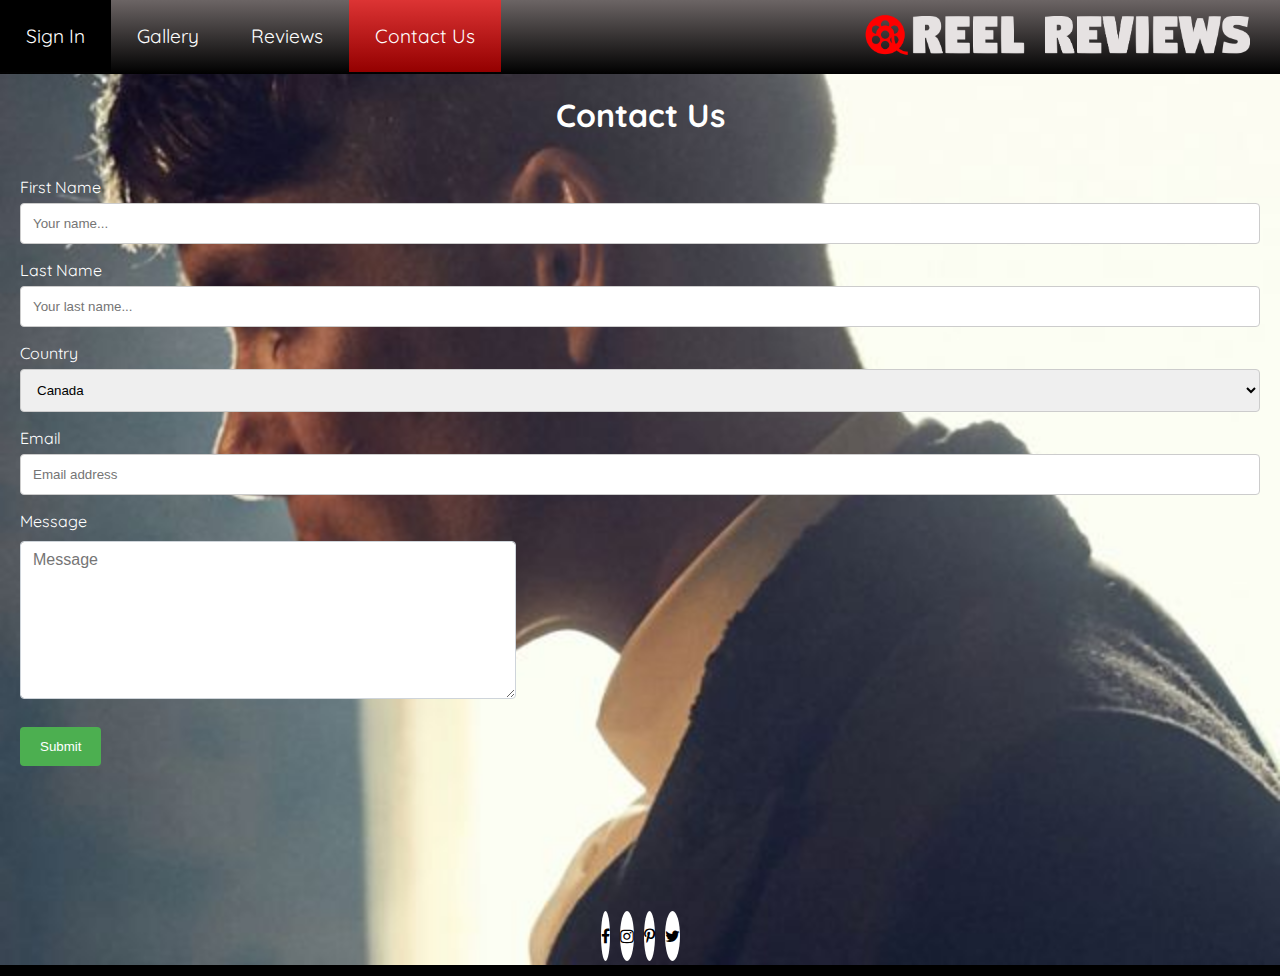
<file: Contact us page/index.html>
<!DOCTYPE html>
<html lang="en">
  <head>
      <meta charset="UTF-8">
      <title>reel reviews homepage</title>
      <link rel="stylesheet" href="main.css" Type="text/css" media="all">
      <script src="script.js"></script>
      <link href="https://fonts.googleapis.com/css2?family=Quicksand&display=swap" rel="stylesheet"> 
      <link rel="stylesheet" href="https://cdnjs.cloudflare.com/ajax/libs/font-awesome/4.7.0/css/font-awesome.min.css">
    </head>
  
    <body>
    <header>
      <ul class="navbar">
          <li> <a href="/index.html">Sign In</a></li>
          <li> <a href="../gallery page/gallery.html">Gallery</a></li>
          <li> <a href="../review page/index.html">Reviews</a></li>
          <li> <a class="active" href="#contactus">Contact Us</a></li>

          <div class="rightlogo">
            <li> <img class="logo" src="logo.png"></li>
          </div>
      </ul>
    </header>

    <h1 class="title">Contact Us</h1>

    <form class="container" id="myForm" onsubmit="send()">
      <label for="fname">First Name</label>
      <input class="input" type="text" id="fname" name="firstname" placeholder="Your name..." required><br>

      <label for="lname">Last Name</label>
      <input class="input" type="text" id="lname" name="lastname" placeholder="Your last name..." required><br>

      <label for="country">Country</label>
      <select class="input" id="country" name="country">
        <option value="canada">Canada</option>
        <option value="usa">USA</option>
        <option value="wales">Wales</option>
        <option value="england">England</option>
        <option value="scotland">Scotland</option>
      </select><br>

      <label for="email">Email</label>
      <input class="input" type="email" placeholder="Email address" required>  

      <div class="Message">
      <label for="Message">Message</label>
      <div class="Message-box">
      <textarea id="Message" type="message"  class="Message-form" placeholder="Message" rows="6" maxlength="3000" required></textarea>
      </div>
      </div>
      <input class="submitButton" type="submit" value="Submit">
    </form>

    <script src="https://ajax.googleapis.com/ajax/libs/jquery/1.9.1/jquery.min.js"></script>
	  <script src="./js/navbar.js"></script>

  </body>

  <footer>
    <a href="https://www.facebook.com/"><span class='social-icon'><i class="fa fa-facebook" aria-hidden="true"></i></span></a>
    <a href="https://www.instagram.com/?hl=en"><span class='social-icon'><i class="fa fa-instagram" aria-hidden="true"></i></span></a>
    <a href="https://www.pinterest.com/"><span class='social-icon'><i class="fa fa-pinterest-p" aria-hidden="true"></i></span></a>
    <a href="https://twitter.com/?lang=en"><span class='social-icon'><i class="fa fa-twitter" aria-hidden="true"></i></span></a>
  </footer>

</html>
</file>
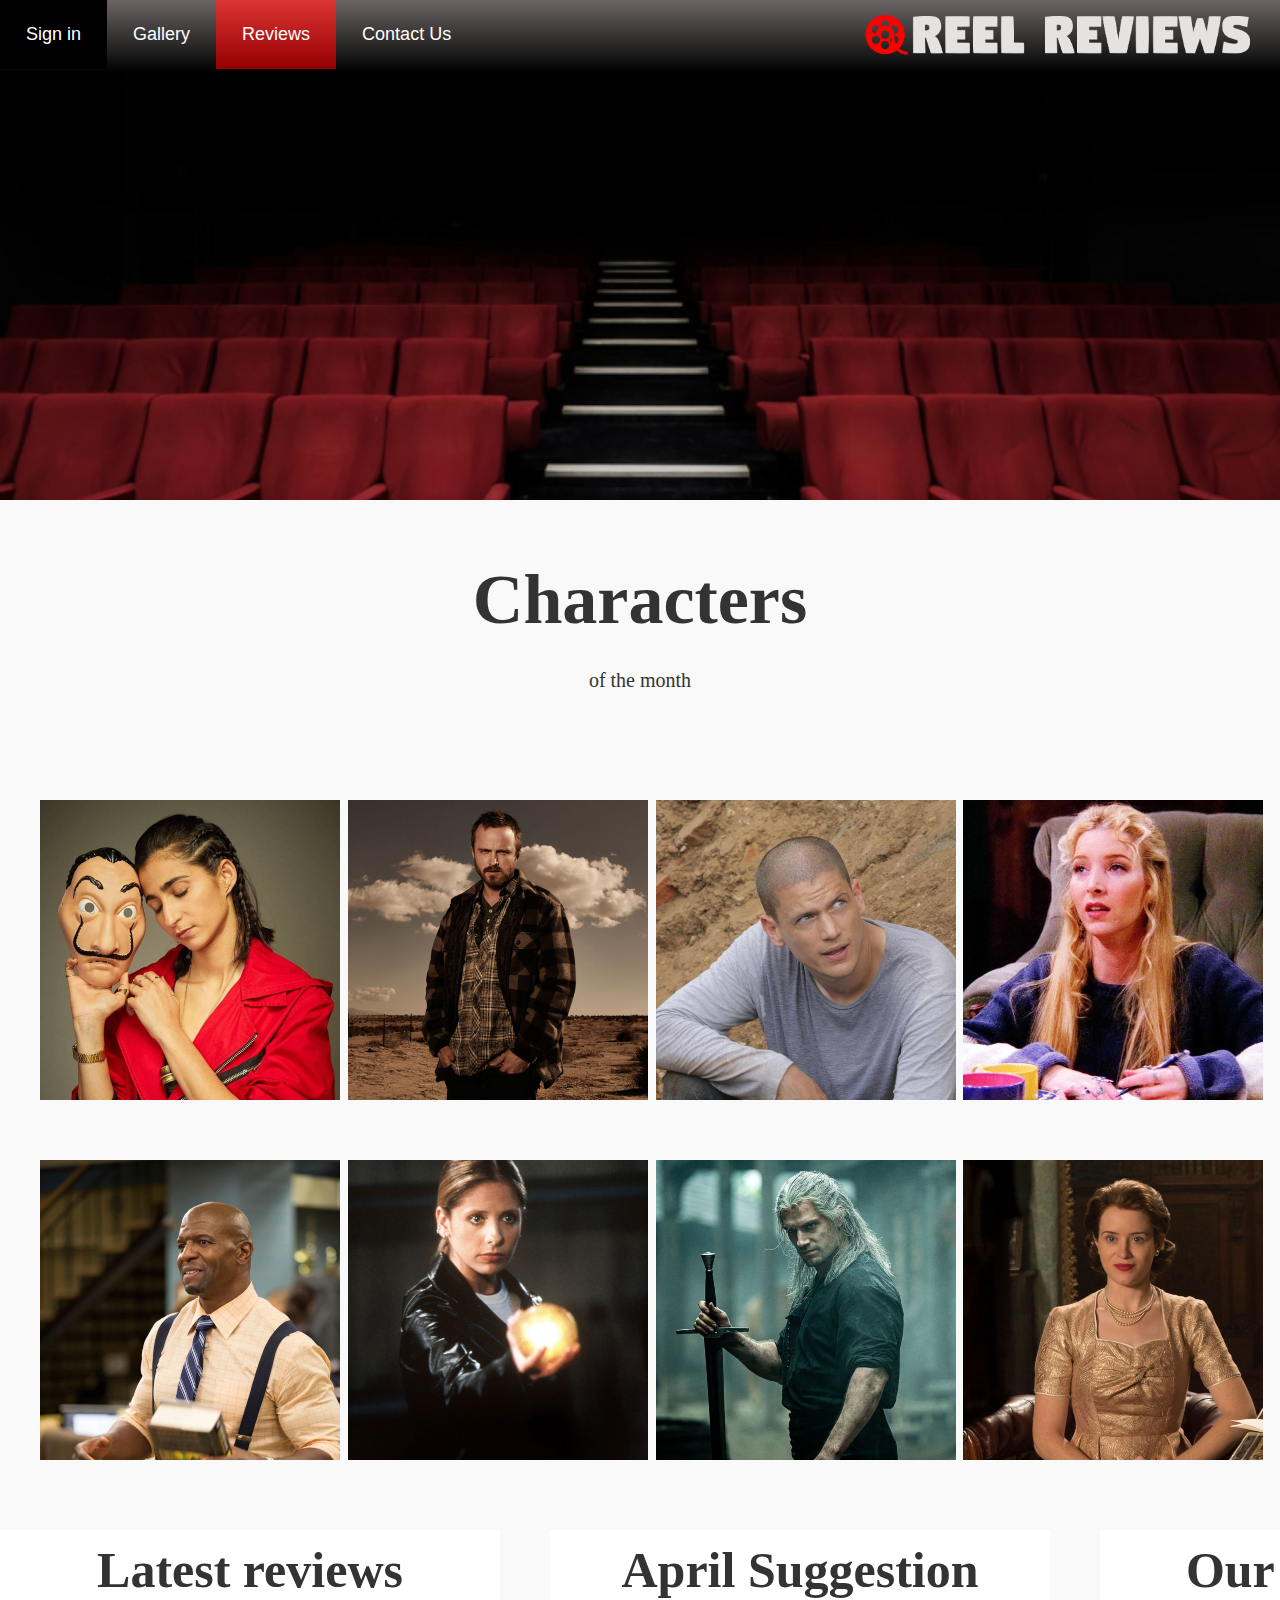
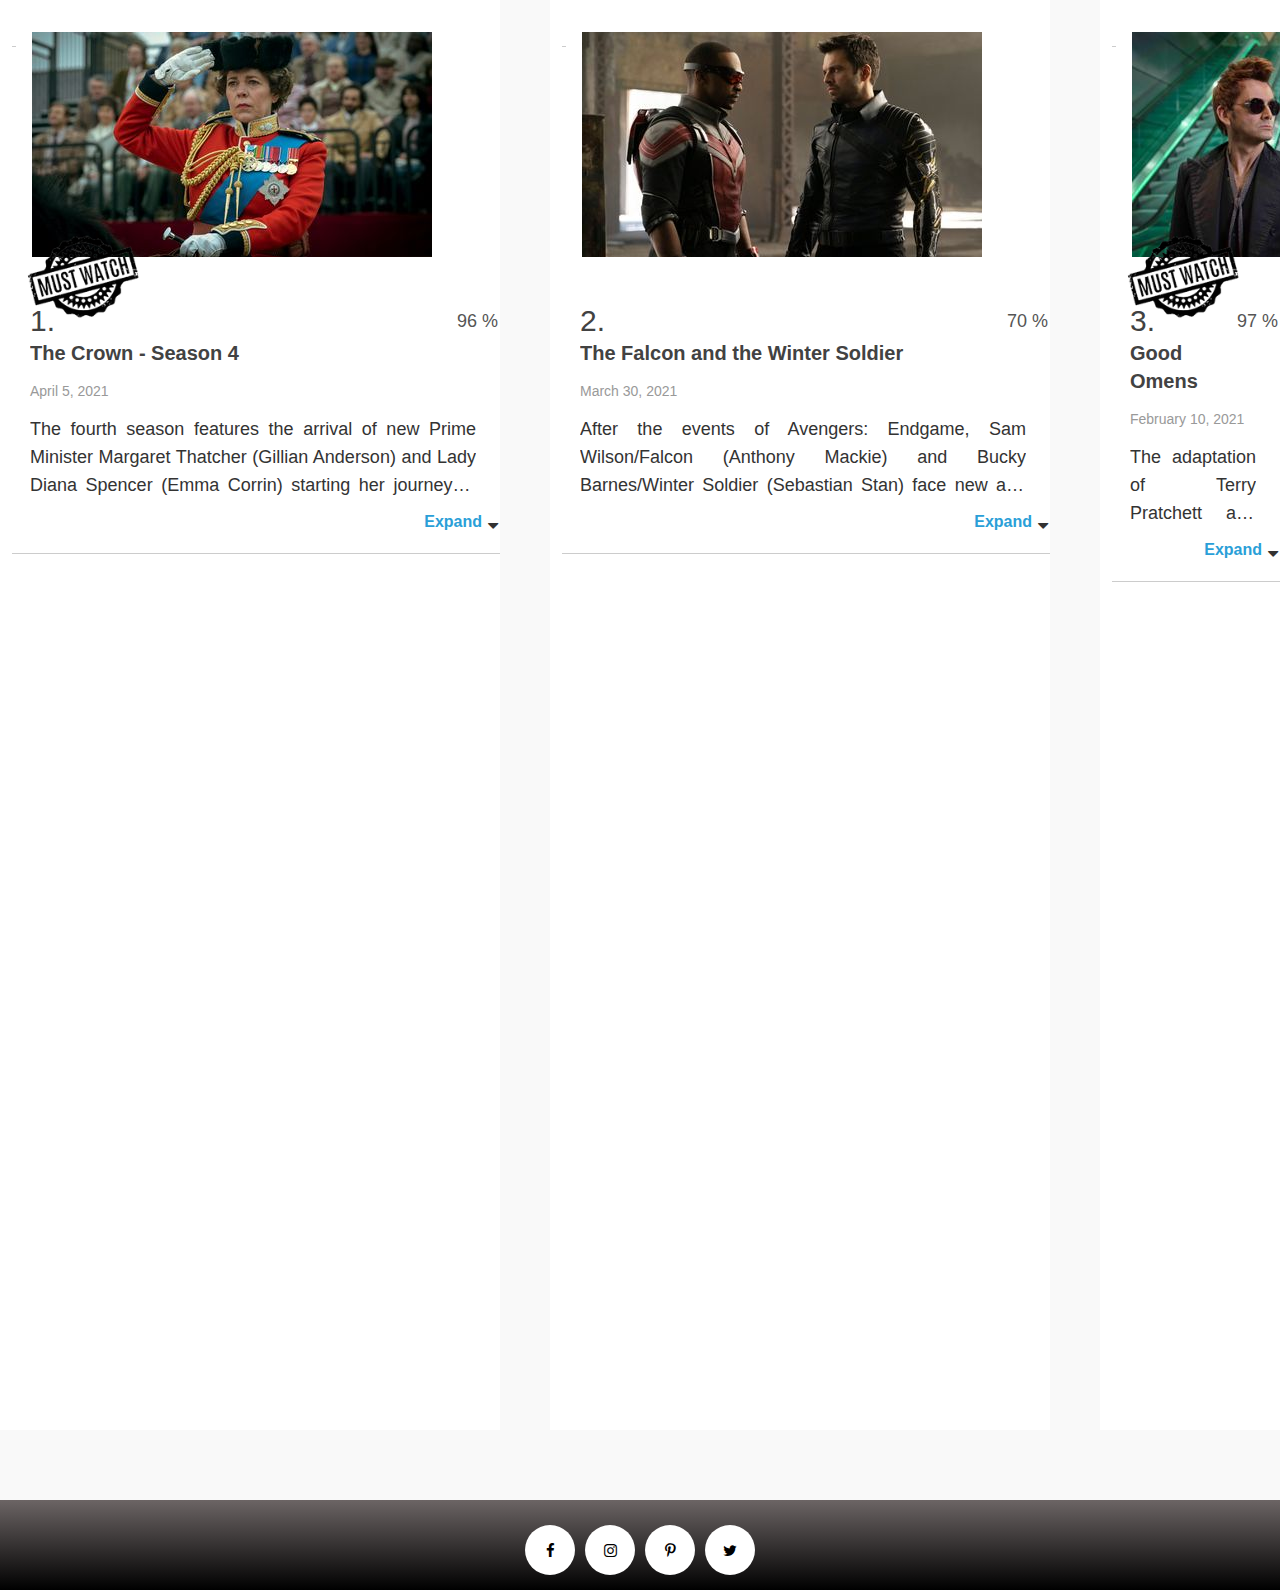
<file: review page/index.html>
<!DOCTYPE html>
<html lang="en">
	<head>
		<title>reel reviews reviews page</title>
		<meta charset="UTF-8" />
		<meta http-equiv="X-UA-Compatible" content="IE=edge,chrome=1"> 
		<meta name="viewport" content="width=device-width, initial-scale=1.0"> 
		<title>Characters of the month</title>
		<link rel="stylesheet" type="text/css" href="css/default.css" />
		<link rel="stylesheet" href="css/layout2.css"   /> 
		<link rel="stylesheet" type="text/css" href="css/component.css" />
		<link rel="stylesheet" type="text/css" href="css/seriesreviews.css" />
		<link rel="stylesheet" href="https://cdnjs.cloudflare.com/ajax/libs/font-awesome/4.7.0/css/font-awesome.min.css">
		<script src="js/modernizr.custom.js"></script>
		
	</head>
	<header>
        <ul class="navbar" id="navbar">
            <li><a href="/index.html">Sign in</a></li>
			<li><a href="../gallery page/gallery.html">Gallery</a></li>
			<li><a class="active" href="#Reviews">Reviews</a></li>
            <li><a href="../Contact us page/index.html">Contact Us</a></li>
            <div class="rightlogo">
            <li><img class="logo" src="logo.png"></li>
            </div>
          </ul>
    </header>

	<body>

		<div class="space">
		</div>

		<div class="container">	
			
			<section class="clearfix">
				<h1>Characters <span>of the month</span></h1>	
			</section>
			<div class="main">
			<ul id="og-grid" class="og-grid">
			 <li>
			
				<a href="https://www.netflix.com/browse" data-largesrc="carolina_images/Nairobi.jpg" data-title="Nairobi - Money Heist" data-description="Agata Jimenez, better known by her alias Nairobi is one of the main characters of the Netflix original series Money Heist played by actress Alba Flores.">
					<img src="carolina_images/300pix/Nairobi.jpg" alt="Nairobi"/>
				</a>
			
			</li>
		<li>
			
			<a href="https://www.netflix.com/browse" data-largesrc="carolina_images/jesse_pinkman.jpg" data-title="Jesse Pinkman - Breaking Bad" data-description="Jesse Bruce Pinkman is one of the main characters in the television series Breaking Bad, played by actor Aaron Paul. He is a crystal meth cook and dealer, and works with his former high school chemistry teacher, Walter White (Bryan Cranston) in a meth operation.">
				<img src="carolina_images/300pix/jesse_pinkman.jpg" alt="Jesse"/>
			</a>
		</li>
		<li>
			
			<a href="https://www.netflix.com/browse" data-largesrc="carolina_images/michael_prison.jpg" data-title="Michael Scofield - Prison Break" data-description="Michael J. Scofield is the main protagonist of the series Prison Break, played by actor Wentworth Miller. When his older brother, Lincoln Burrows, was sentenced to death for a crime he didn't commit, Michael created an elaborate plan to break him out. He obtained a jail sentence by robbing a bank in order to be incarcerated in Fox River State Penitentiary himself.">
				<img src="carolina_images/300pix/michael_prison.jpg" alt="Michael"/>
			</a>
			
		</li>
		<li>
			
			<a href="https://www.netflix.com/browse" data-largesrc="carolina_images/phoebe_friends.jpg" data-title="Phoebe Buffay - Friends" data-description="Phoebe Buffay-Hannigan (née Buffay) is one of the main characters on the popular sitcom Friends, played by actress Lisa Kudrow. She is best known for her bohemian lifestyle, silly wit, and guitar playing in Central Perk.">
				<img src="carolina_images/300pix/phoebe_friends.jpg" alt="Phoebe"/>
			</a>
			
		</li>
		<li>
					<a href="https://www.netflix.com/browse"  data-largesrc="carolina_images/terry_B99.jpg" data-title="Terry Jeffords - Brookyln 99" data-description="Lieutenant Terrence (Terry) Vincent Jeffords, is a main character of the series Brookyln 99, played by Terry Crews. He is the supervisor of the 99's Detective Squad. An avid bodybuilder who stands at more than six feet tall, with a linebacker's build, Terry's intimidating size and appearance is contrasted by his gentle giant persona, being very caring and parental in nature.">
					<img src="carolina_images/300pix/terry_B99.jpg" alt="Terry"/>
					</a>
		</li>
		<li>
			
			 <a href="https://www.netflix.com/browse" data-largesrc="carolina_images/buffy.jpg" data-title="Buffy Summers - Buffy the Vampire Slayer" data-description="Buffy Anne Summers is the protagonist of the series Buffy the Vampire Slayer, played by actress Sarah Michelle Gellar. Buffy is a high school cheerleader who learns that she is the Slayer gifted with the strength and skills to fight vampires, demons, and the forces of darkness and protect the small town of Sunnydale.">
				<img src="carolina_images/300pix/buffy.jpg" alt="Buffy"/>
			</a>
		</li>
		<li>
			
				<a href="https://www.netflix.com/browse" data-largesrc="carolina_images/witcher.jpg" data-title="Geralt of Rivia - The Witcher " data-description="Geralt of Rivia is the main character and  of the Netflix original The Witcher series, played by Henry Cavill. He is a magically enhanced monster-hunter known as witcher, who also possesses supernatural abilities due to his mutations.">
				<img src="carolina_images/300pix/witcher.jpg" alt="Witcher"/>
				</a>
		</li>
		<li>
				<a href="https://www.netflix.com/browse" data-largesrc="carolina_images/queen.jpg" data-title="Queen Elizabeth II - The Crown" data-description="Queen Elizabeth II from the Netflix original historical drama series The Crown, played by actress Claire Foy.">
				<img src="carolina_images/300pix/queen.jpg" alt="Queen"/>
				</a>
			
			
		</li>
	</ul>
	
	</div>
	</div><!-- /container -->
	
	<script src="https://ajax.googleapis.com/ajax/libs/jquery/1.9.1/jquery.min.js"></script>
	<script src="js/grid.js"></script>
	<script src="js/navbar.js"></script>

	
	<script>
	$(function() {
	Grid.init();
	});
	</script>


	</body>

	
	
	  <div class="container-main">
		
  
		<section class="item item-type-a"> <h1>Latest reviews</h1>
		
		<div class="browse_list_wrapper  browse-list-large">

			<table class="clamp-list">
													
				<tr>                    
					<td class="clamp-image-wrap">
						<a href="#"><img src="./review series/the-crown-season-4-1.jpeg" alt="the Crown" /></a>
		
							<span class="must-see">
								<img src="./review series/Must watch.png" />
							</span>
					</td>
		
					<td class="clamp-summary-wrap">
		
					<input type="checkbox" id="84174" class="clamp-summary-expand" />
					<div class="clamp-score-wrap">
					<a href="#">
					<div class="metascore_w large season positive">96 %</div>
					</a>
					</div>
		
					<span class="title numbered"> 1. </span> 
					<a href="#" class="title"> <h3> The Crown - Season 4 </h3>
					</a>
					<div class="clamp-details">
					</div>
					<div class="clamp-details">
					<span>April 5, 2021</span> 
					</div>
					<div class="summary">
					The fourth season features the arrival of new Prime Minister Margaret Thatcher (Gillian Anderson) and Lady Diana Spencer (Emma Corrin) starting her journey to becoming Princess Diana. Season 4 of The Crown is a perfect example of what the show does best. It is self-contained and finely wrought, a delicious hour in which each note strikes with the reliable, measured precision of a clock that keeps excellent time. It’s funny, sometimes wickedly so, with the sort of gossipy eye for detail that you want to slurp up greedily and then crow about as soon as it’s done. The shoes! The corgis! The party-game scene! It’s not always the most subtle — there’s little ambiguity in how the parallel tests plays out, and The Crown leans more toward big, obvious symbolism here than it does delicate nuance. But it’s gloriously entertaining and so absolutely, impeccably well made and well acted. I wouldn’t trade its conspicuous deer-stalking metaphor for anything.On one side, there’s Margaret Thatcher, played by Anderson with total relish and uncanny accuracy. Her wig alone is a marvel of the modern world. But Thatcher shines most brightly in every scene she shares with Colman’s Elizabeth, where they puzzle about one another and poke at their mutual prejudices and blind spots. On the other side, there’s the ascendant Diana, rushed into the scaffolding of a fairy-tale marriage that could never exist and gradually becoming an image of modern royal femininity that garners global applause even while she privately rages and suffers. 
					</div>
					<div class="browse-score-clamp">
					<div class="clamp-metascore">
					<span class="title">Reel Score:</span>
					<a href="#">
					<div class="metascore_w large season positive">96 %</div>
					</a>
					</div>
					<div class="clamp-userscore">
					<span class="title">User Score:</span>
					<a href="#">
						<div class="metascore_w user large season positive">9.5</div>
		
					</a>     
					</div>
					</div>
		
					<i class="fa fa-caret-up" aria-hidden="true"></i>
					<i class="fa fa-caret-down" aria-hidden="true"></i>
					<label for="84174" class="clamp-list-expand-label"></label>
					</td>
					</tr>
					<tr class="spacer"></tr>
					<tr>
					<td colspan="5">
					<div id="native_top" class="ad_unit product spacer">
					<script type="text/javascript">
					pushToDisplay('native_top', null, 'top', false, '2cd9a36b'), false;
					</script>
					
					<script type="text/javascript">
					function pushToDisplay(ad_id, incremental,  position, collapse_empty, native_key, cache){
						var ad_params = {'pos': position};
						var additional_settings = {}; 
				
						if (native_key){
							ad_params['strnativekey'] = native_key;
						}
				
						var ad_config = [ad_id, incremental, ad_params];
				
						if (collapse_empty){
							additional_settings['collapseEmptyDiv'] = true;
						}
				
						if (cache){
							additional_settings['cache'] = true;
						}
				
						if (Object.keys(additional_settings).length != 0){
							ad_config.push(additional_settings);
						}
				
						window.metac_ads_pushdisplay.push(ad_config);
					}
					</script>
					</div>
					</td>
					</tr>
					<tr class="spacer"></tr>
					</table>
					
	  </div>
	</section>
				
	  
	
		<section class="item item-type-b">
		<h1>April Suggestion</h1>	

		<div class="browse_list_wrapper  browse-list-large">

			<table class="clamp-list">
			<tr>
			
				<td class="clamp-image-wrap">
					<a href="#"><img src="./review series/falcon-winter-soldier-main.jpeg" alt="Falcon_Winter_Soldier" /></a>
			
				</td>
			
				<td class="clamp-summary-wrap">
			
				<input type="checkbox" id="84175" class="clamp-summary-expand" />
				<div class="clamp-score-wrap">
				<a href="#">
				<div class="metascore_w large season positive">70 %</div>
				</a>
				</div>
			
				<span class="title numbered"> 2. </span> 
				<a href="#" class="title"> <h3> The Falcon and the Winter Soldier </h3>
				</a>
				<div class="clamp-details">
				</div>
				<div class="clamp-details">
				<span>March 30, 2021</span> 
				</div>
				<div class="summary">
				After the events of Avengers: Endgame, Sam Wilson/Falcon (Anthony Mackie) and Bucky Barnes/Winter Soldier (Sebastian Stan) face new and old enemies. These two Avengers don’t always see eye-to-eye but have to figure out how to get along when they’re thrown into an unexpected mission. The Falcon and The Winter Soldier sets an impassioned tone that’s sure to make viewers connect with its characters, it also offers just the right amount of action. The segment with The Falcon is particularly well done, with an almost 10-minute long mid-air battle that would feel right at home in any Marvel movie. The action in the pilot is incredible but Marvel head honcho Kevin Feige and director Kari Skogland (“The Handmaid’s Tale”) are clearly aware that a successful feature isn’t just about big CGI set pieces. What makes Sam Wilson and Bucky Barnes who they are and the struggle they both face is what drives the action in this series and that’s demonstrated in a pilot episode that’s perfectly balanced.
				</div>
				<div class="browse-score-clamp">
				<div class="clamp-metascore">
				<span class="title">Reel Score:</span>
				<a href="#">
				<div class="metascore_w large season positive">70 %</div>
				</a>
				</div>
				<div class="clamp-userscore">
				<span class="title">User Score:</span>
				<a href="#">
					<div class="metascore_w user large season positive">7.3</div>
				</a>     
				</div>
				</div>
			
				<i class="fa fa-caret-up" aria-hidden="true"></i>
				<i class="fa fa-caret-down" aria-hidden="true"></i>
				<label for="84175" class="clamp-list-expand-label"></label>
				</td>
				</tr>
				<tr class="spacer"></tr>
				<tr>
				<td colspan="5">
				<div id="native_top" class="ad_unit product spacer">
				<script type="text/javascript">
				pushToDisplay('native_top', null, 'top', false, '2cd9a36b'), false;
				</script>
				</div>
				</td>
				</tr>
				<tr class="spacer"></tr>
				</table>
				</section>
	  

		
		
		  <section class="item inner"> <h1>Our Favourites</h1>
			<div class="browse_list_wrapper  browse-list-large">

				<table class="clamp-list">
														
					<tr>                    
						<td class="clamp-image-wrap">
							<a href="#"><img src="./review series/GoodOmens1.jpeg" alt="Good Omens" /></a>
			
								<span class="must-see">
									<img src="./review series/Must watch.png" />
								</span>
						</td>
			
						<td class="clamp-summary-wrap">
			
						<input type="checkbox" id="84176" class="clamp-summary-expand" />
						<div class="clamp-score-wrap">
						<a href="#">
						<div class="metascore_w large season positive">97 %</div>
						</a>
						</div>
			
						<span class="title numbered"> 3. </span> 
						<a href="#" class="title"> <h3> Good Omens </h3>
						</a>
						<div class="clamp-details">
						</div>
						<div class="clamp-details">
						<span>February 10, 2021</span> 
						</div>
						<div class="summary">
						The adaptation of Terry Pratchett and Neil Gaiman's fantasy novel of the same name where the End of the World is fast approaching and after many years of living with mortals, Aziraphale the angel (Michael Sheen) and Crowley the demon (David Tennant) decide they must stop the Apocalypse but first they must find the 11-year-old Antichrist (Sam Taylor Buck).The script is, unsurprisingly, annunciation-grade, luminously funny and strikingly poignant—and considering the principal characters include angels, demons and witches, (and a tween Antichrist) it’s as human as they come. The cinematic sensibility is something almost surreal. There’s Powell-and-Pressburgerish, deeply saturated, slightly hyperreal color and exquisitely weird visual imagery; there’s Gilliam-saluting surreal, and sometimes hammy, oddball cheekiness side by side with an arrow-to-the-heart sort of emotional honesty. And holy Hell (as it were), there’s an alarmingly gifted cast, including Hamm, Miranda Richardson, Michael McKean, Frances McDormand, Adria Arjona and Ned Dennehy for starters. But as good as everything is, as good as everyone is, the locus of this translation’s magic is the to-perish-for chemistry between Michael Sheen’s angel Aziraphale and David Tennant’s demon Crowley. 
						</div>
						<div class="browse-score-clamp">
						<div class="clamp-metascore">
						<span class="title">Reel Score:</span>
						<a href="#">
						<div class="metascore_w large season positive">97 %</div>
						</a>
						</div>
						<div class="clamp-userscore">
						<span class="title">User Score:</span>
						<a href="#">
							<div class="metascore_w user large season positive">9.8</div>
			
						</a>     
						</div>
						</div>
			
						<i class="fa fa-caret-up" aria-hidden="true"></i>
						<i class="fa fa-caret-down" aria-hidden="true"></i>
						<label for="84176" class="clamp-list-expand-label"></label>
						</td>
						</tr>
						<tr class="spacer"></tr>
						<tr>
						<td colspan="5">
						<div id="native_top" class="ad_unit product spacer">
						<script type="text/javascript">
						pushToDisplay('native_top', null, 'top', false, '2cd9a36b'), false;
						</script>
						
						<script type="text/javascript">
						function pushToDisplay(ad_id, incremental,  position, collapse_empty, native_key, cache){
							var ad_params = {'pos': position};
							var additional_settings = {}; 
					
							if (native_key){
								ad_params['strnativekey'] = native_key;
							}
					
							var ad_config = [ad_id, incremental, ad_params];
					
							if (collapse_empty){
								additional_settings['collapseEmptyDiv'] = true;
							}
					
							if (cache){
								additional_settings['cache'] = true;
							}
					
							if (Object.keys(additional_settings).length != 0){
								ad_config.push(additional_settings);
							}
					
							window.metac_ads_pushdisplay.push(ad_config);
						}
						</script>
						</div>
						</td>
						</tr>
						<tr class="spacer"></tr>
						</table>
						
		  </div>
		</section>
		  
	
		</section>	  
	</div>

	<footer>
			<a href="https://www.facebook.com/"><span class='social-icon'><i class="fa fa-facebook" aria-hidden="true"></i></span></a>
			<a href="https://www.instagram.com/?hl=en"><span class='social-icon'><i class="fa fa-instagram" aria-hidden="true"></i></span></a>
			<a href="https://www.pinterest.com/"><span class='social-icon'><i class="fa fa-pinterest-p" aria-hidden="true"></i></span></a>
			<a href="https://twitter.com/?lang=en"><span class='social-icon'><i class="fa fa-twitter" aria-hidden="true"></i></span></a>
	</footer>
	
	</html>
</file>
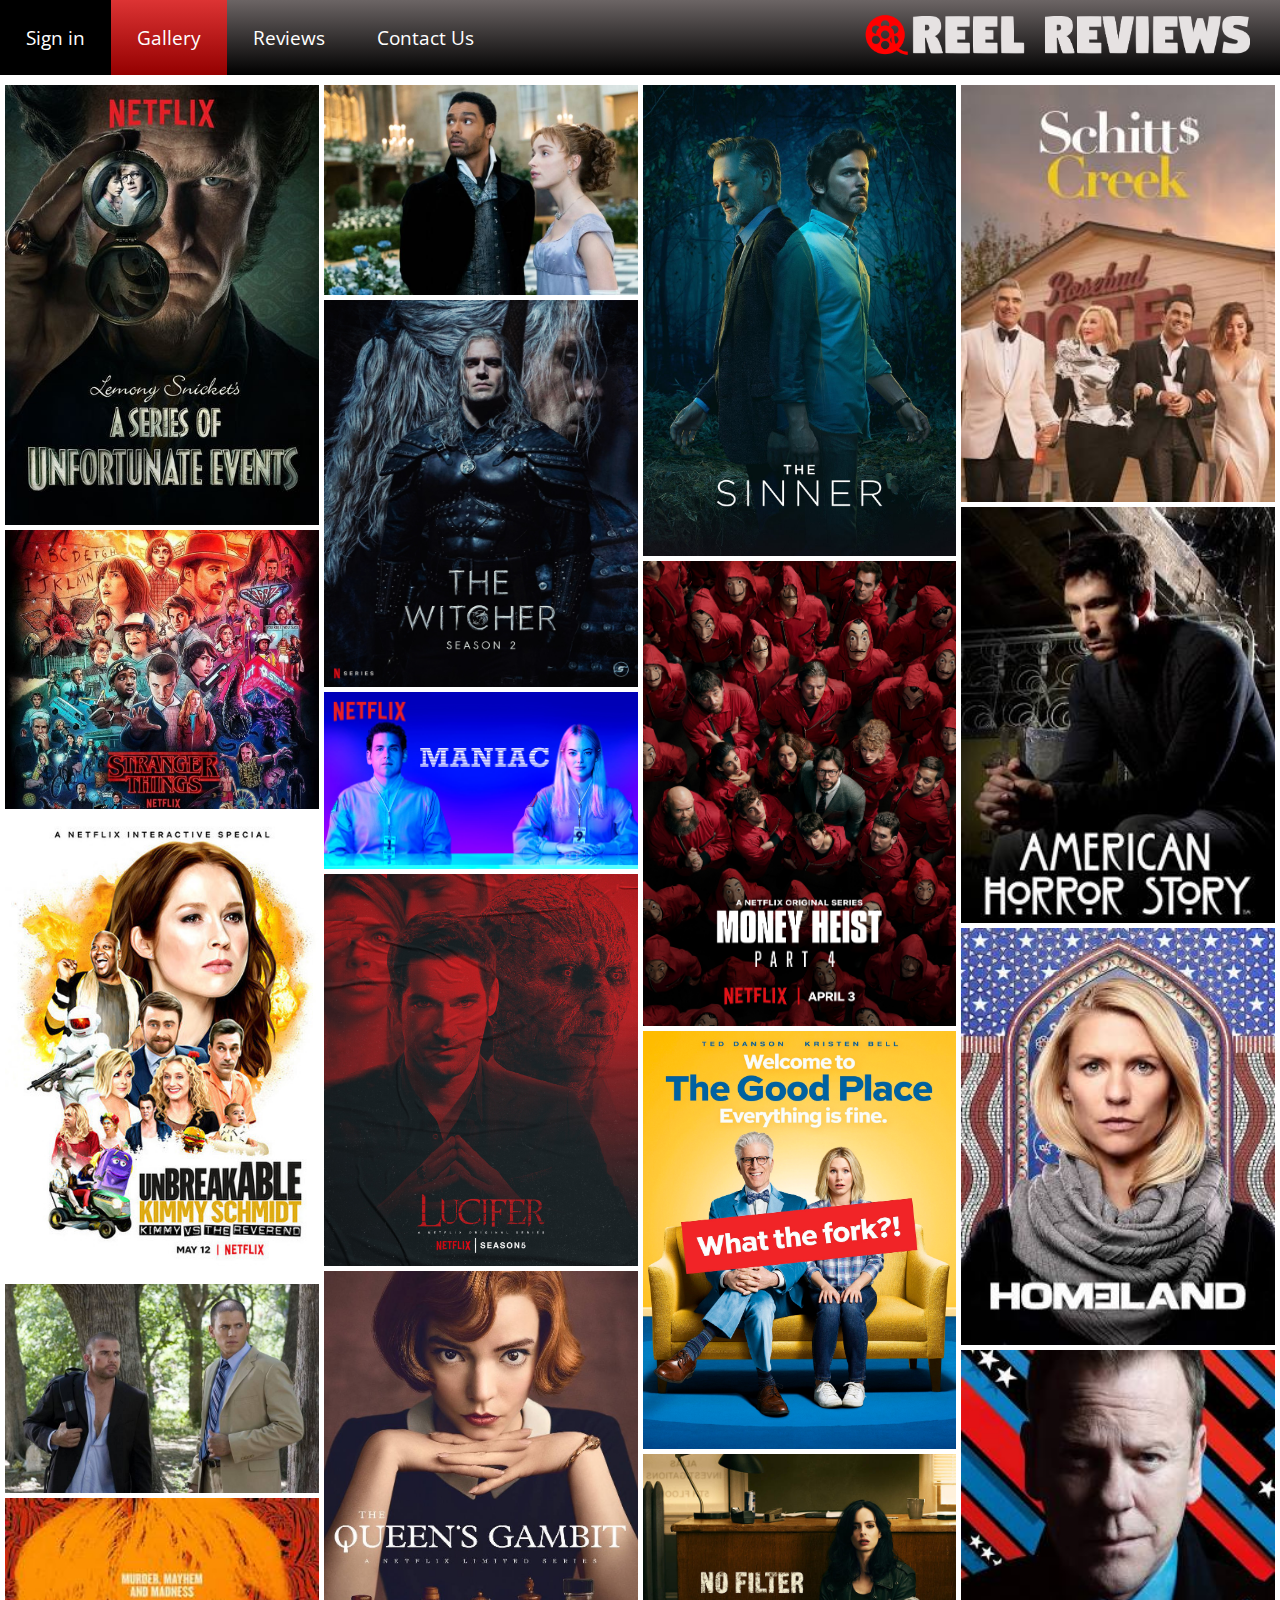
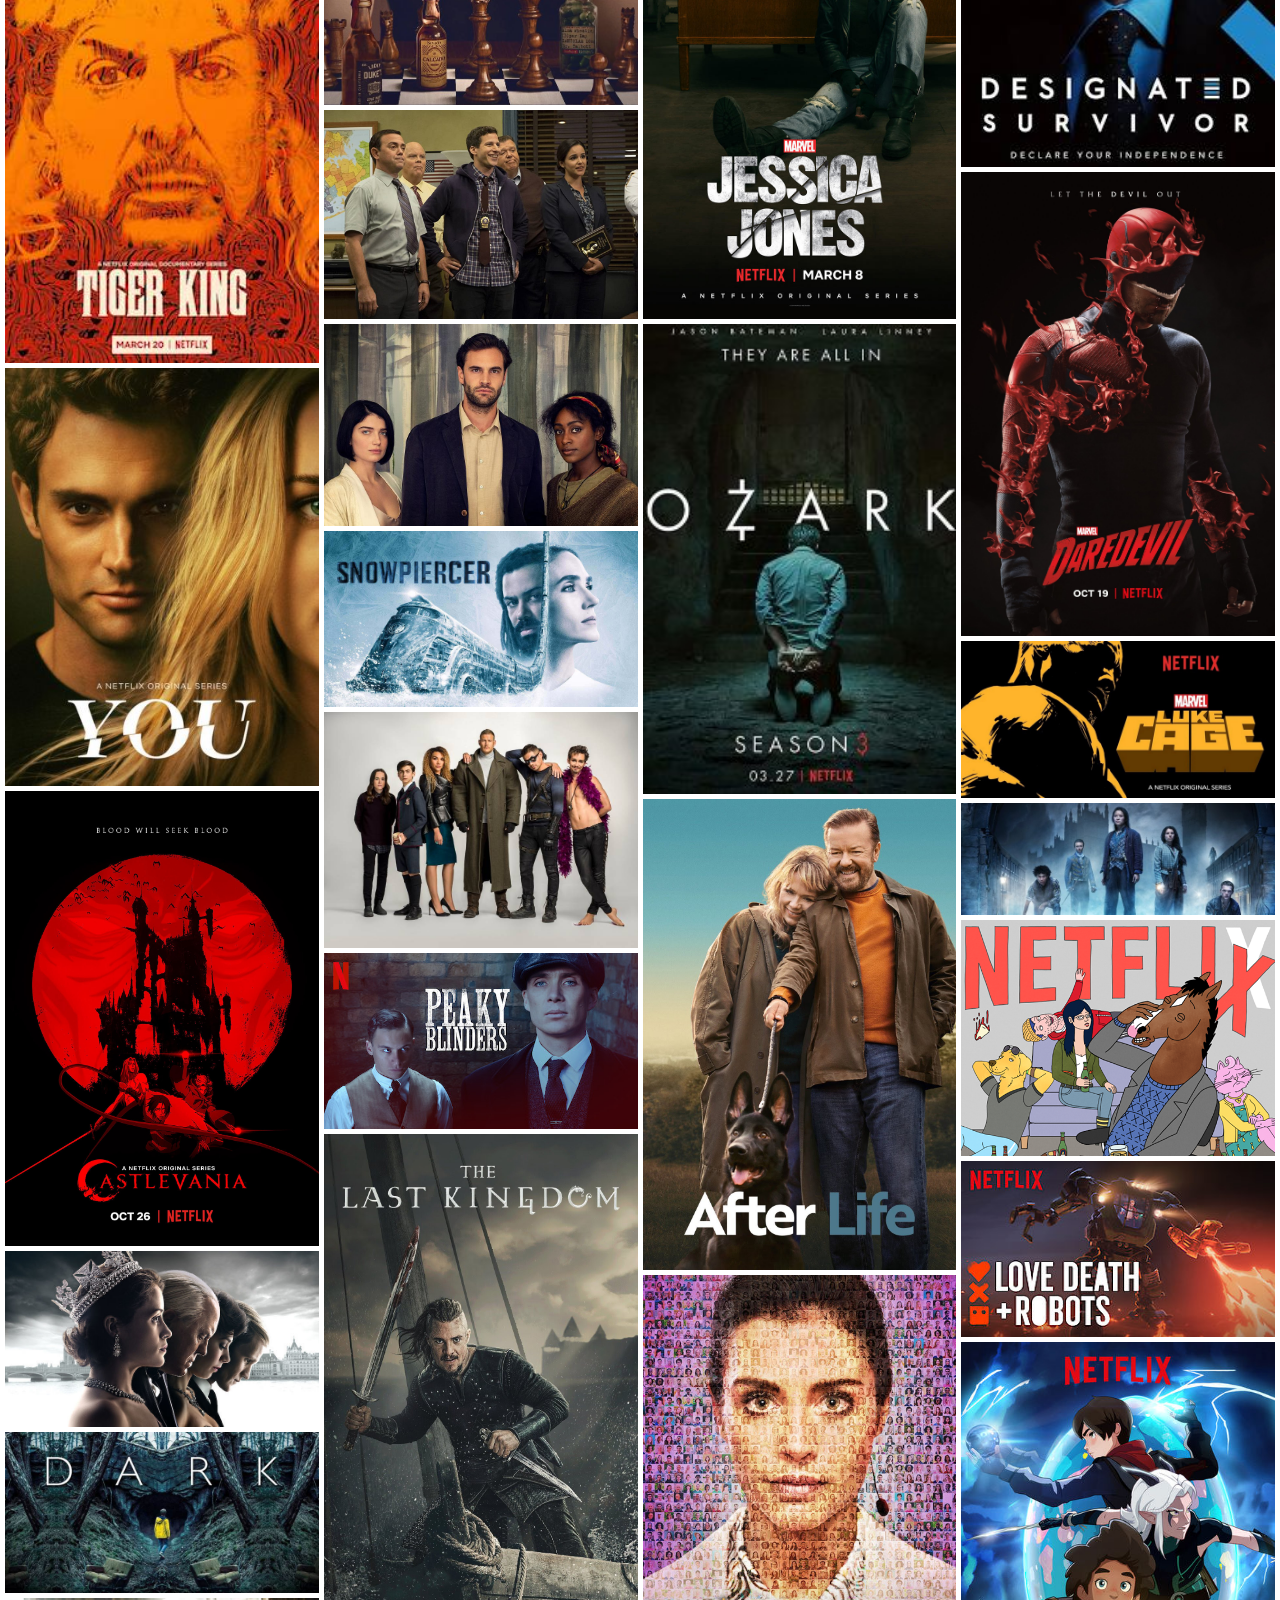
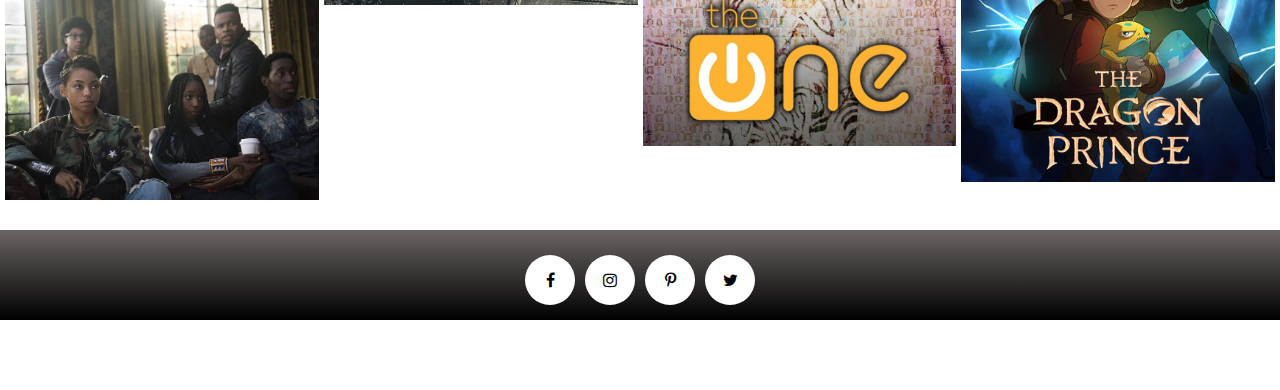
<file: gallery page/gallery.html>
<!DOCTYPE html>
<html lang="en">
<head>
<meta charset="UTF-8" />
<meta http-equiv="X-UA-Compatible" content="IE=edge,chrome=1"> 
<meta name="viewport" content="width=device-width, initial-scale=1.0">   
<link rel="stylesheet" type="text/css" href="./css/gallery.css" />
<script src="https://ajax.googleapis.com/ajax/libs/jquery/3.5.1/jquery.min.js"></script>
<link rel="stylesheet" href="https://cdnjs.cloudflare.com/ajax/libs/font-awesome/4.7.0/css/font-awesome.min.css">
</head>

<header>
  <ul class="navbar" id="navbar">
      <li><a href="/index.html">Sign in</a></li>
<li><a  class="active" href="#gallery">Gallery</a></li>
<li><a  href="../review page/index.html">Reviews</a></li>
      <li><a href="../Contact us page/index.html">Contact Us</a></li>
      <div class="rightlogo">
      <li><img class="logo" src="logo.png"></li>
      </div>
    </ul>
</header>



<section>
  <img src="gallery/1.jpeg" />
  <img src="gallery/2.jpeg" />
  <img src="gallery/3.jpeg" />
  <img src="gallery/4.jpeg" />
  <img src="gallery/5.jpeg" />
  <img src="gallery/6.jpeg" />
  <img src="gallery/7.jpeg" />
  <img src="gallery/8.jpeg" />
  <img src="gallery/9.jpeg" />
  <img src="gallery/10.jpeg" />
  <img src="gallery/11.jpeg" />
  <img src="gallery/12.jpeg" />
  <img src="gallery/13.jpeg" />
  <img src="gallery/14.jpeg" />
  <img src="gallery/15.jpeg" />
  <img src="gallery/16.jpeg" />
  <img src="gallery/17.jpeg" />
  <img src="gallery/18.jpeg" />
  <img src="gallery/19.jpeg" />
  <img src="gallery/20.jpeg" />
  <img src="gallery/21.jpeg" />
  <img src="gallery/22.jpeg" />
  <img src="gallery/23.jpeg" />
  <img src="gallery/24.jpeg" />
  <img src="gallery/25.jpeg" />
  <img src="gallery/26.jpeg" />
  <img src="gallery/27.jpeg" />
  <img src="gallery/28.jpeg" />
  <img src="gallery/29.jpeg" />
  <img src="gallery/30.jpeg" />
  <img src="gallery/31.jpeg" />
  <img src="gallery/32.jpeg" />
  <img src="gallery/33.jpeg" />
  <img src="gallery/34.jpeg" />
  <img src="gallery/35.jpeg" />
  <img src="gallery/36.jpeg" />
  <img src="gallery/37.jpeg" />
  <img src="gallery/38.jpeg" />
  

  <script src="https://ajax.googleapis.com/ajax/libs/jquery/1.9.1/jquery.min.js"></script>
	<script src="js/navbar.js"></script>

  
  </section>



<div class="lightbox">
  <div class="title"></div>
  <div class="filter"></div>
  <div class="arrowr"></div>
  <div class="arrowl"></div>
  <div class="close"></div>
</div>

<script src="./js/gallery.js"></script>

<footer>
  <a href="https://www.facebook.com/"><span class='social-icon'><i class="fa fa-facebook" aria-hidden="true"></i></span></a>
  <a href="https://www.instagram.com/?hl=en"><span class='social-icon'><i class="fa fa-instagram" aria-hidden="true"></i></span></a>
  <a href="https://www.pinterest.com/"><span class='social-icon'><i class="fa fa-pinterest-p" aria-hidden="true"></i></span></a>
  <a href="https://twitter.com/?lang=en"><span class='social-icon'><i class="fa fa-twitter" aria-hidden="true"></i></span></a>
</footer>


</html>
</file>
<file: Contact us page/main.css>
/* Top of page */
body {
  background-image: url("peakyblinderstommy.jpg");
  background-color:black;
  margin: 0px;
  font-family: 'Quicksand', sans-serif;
  height: 650px;
  background-position: center;
  background-repeat: no-repeat; 
  background-size: cover;
}

.navbar {
  list-style-type: none;
  margin: 0px;
  padding: 0px;
  overflow: hidden;
  background-color: #333;
  background-image: linear-gradient(to bottom, rgba(194, 176, 176, 0.397), rgb(0, 0, 0));
  width: 100%;
  z-index:9999;
}

li {
  float: left;
}

li a {
  display: block;
  color: white;
  text-align: center;
  padding: 24px 26px;
  text-decoration: none;
  font-size: larger;
}

li a:hover:not(.active) {
  background-color: #000000;
}

.active {
  background-color: #CF0000;
  background-image: linear-gradient(to bottom, rgba(230, 88, 88, 0.589), #940000);
}

.active:hover {
  background-color: rgb(138, 15, 15);
}

.rightlogo {
  float: right;
  padding: 10px;
}

.logo {
  height: 50px;
  padding-right: 20px;
}

/* Contact Us Form */
.title {
  color:white;
  text-align: center;
}

.input {
  width: 100%;
  padding: 12px; 
  border: 1px solid #ccc; 
  border-radius: 4px; 
  box-sizing: border-box; 
  margin-top: 6px; 
  margin-bottom: 16px; 
  resize: vertical; 
}

.Message{
  padding-bottom: 12px;
  margin-bottom: 16px;
}

.Message-box {
  position: relative;
  display: -ms-flexbox;
  display: flex;
  -ms-flex-wrap: wrap;
  flex-wrap: wrap;
  -ms-flex-align: stretch;
  align-items: stretch;
  padding-top: 10px;
  width: 40%;
  overflow: scroll;
}

.Message-form {
  display: block;
  width: 100%;
  height: calc(1.5em + 0.75rem + 2px);
  padding: 0.375rem 0.75rem;
  font-size: 1rem;
  font-weight: 400;
  line-height: 1.5;
  color: #495057;
  background-color: #fff;
  background-clip: padding-box;
  border: 1px solid #ced4da;
  outline: none;
  border-radius: 0.25rem;
  transition: border-color 0.15s ease-in-out, box-shadow 0.15s ease-in-out;
}



.Message-form:focus {
  border: 1px solid #313131;
}

select.Message-form[size], select.Message-form[multiple] {
  height: auto;
}

textarea.Message-form{
  font-family: -apple-system, Arial, sans-serif;
  height: auto;
}

.submitButton {
  background-color: #4CAF50;
  color: rgb(255, 255, 255);
  padding: 12px 20px;
  border: none;
  border-radius: 4px;
  cursor: pointer;
}

.submitButton:hover {
  background-color: #45a049;
  color:white;
}

.container {
  padding: 20px;
  color:white;
}

footer {
  padding: 20px 0px 20px 0px;
  background-color: none;
  position:relative;
  display: flex;  
  justify-content: center;  
  height: 50px;
  margin-top: 100px;
} 

footer a {
  margin: 5px;
  text-decoration: none;
}

.social-icon {
  display: inline-flex;  
  height: 50px;
  color: black;
  background-color:white;
  justify-content: center; 
  align-items: center;  
  border-radius: 50%;  
}

.social-icon:hover {
  color:red;  
  transition: color 0.3s ease-in;
}
</file>
<file: review page/css/default.css>
/* General Demo Style */
@import url(http://fonts.googleapis.com/css?family=Lato:300,400,700);

html { height: 100%; }

header {
    font-family: 'Quicksand', sans-serif; 
    
}

.navbar {
    list-style-type: none;
    margin: 0;
    padding: 0px;
    overflow: hidden ;
    background-color: #333;
    background-image: linear-gradient(to bottom, rgba(194, 176, 176, 0.397), rgb(0, 0, 0));
    position: fixed;
    top: 0;
    width: 100%;
	z-index: 9999;
  }

  .navbar > li {
    float: left;
  }
  
  .navbar > li a {
    display: block;
    color: white;
    text-align: center;
    padding: 24px 26px;
    text-decoration: none;
    font-size: larger;
  }
  
  .navbar > li a:hover:not(.active) {
    background-color: #000000;
  }
  
  .active {
    background-color: #cf0000; 
    background-image: linear-gradient(to bottom, rgba(230, 88, 88, 0.589), #940000);
  }

.active:hover {
    background-color: rgb(138, 15, 15);
}
  
.rightlogo {
    float: right;
    padding: 10px;
}

.logo {
    height: 50px;
    padding-right: 20px;
}

.space {
    padding:60px 30px 50px ;
	background-image: url("../carolina_images/photocinema.jpg") ;
	background-color: #bd7979;
	height: 500px;
	background-position: center; 
  	background-repeat: no-repeat; 
  	background-size: cover; /* Resize the background image to cover the entire container */
}


body {
    font-family: 'Lato' , Calibri, Arial, sans-serif;
	margin: 0px;
    background: #f9f9f9;
    font-weight: 300;
    font-size: 15px;
    color: #333;
    overflow: scroll;
    overflow-x: scroll;
}


a {
	color: #555;
	text-decoration: none;
}


*,
*:after,
*:before {
	-webkit-box-sizing: border-box;
	-moz-box-sizing: border-box;
	box-sizing: border-box;
	padding: 0;
	margin: 0;
}

/* Clearfix hack by Nicolas Gallagher: http://nicolasgallagher.com/micro-clearfix-hack/ */
.clearfix:before,
.clearfix:after {
    content: " ";
    display: table;
}

.clearfix:after {
    clear: both;
}

.clearfix {
    *zoom: 1;
}

.container {
	width: 100%;
	position: relative;
}

.container > section {
	width: 90%;
	max-width: 1240px;
	margin: 0 auto;
	position: relative;
	padding: 0 30px 50px 30px;
}

.container > section {
	padding: 60px 30px 50px;
	text-align: center;
}

.container > section h1 {
	font-family: "Special Elite";
	font-style: normal;
	font-size: 70px;
	line-height: 80px;
	margin: 0 auto;
	font-weight: 700;
	color: #333;

/* special-elite-regular - latin */
@font-face {
	src: local(''),
		 url('../fonts/special-elite-v11-latin-regular.woff2') format('woff2'), /* Chrome 26+, Opera 23+, Firefox 39+ */
		 url('../fonts/special-elite-v11-latin-regular.woff') format('woff'); /* Chrome 6+, Firefox 3.6+, IE 9+, Safari 5.1+ */
  }


}

.container > section h1 span {
	font-family: "Special Elite";
	font-style: normal;
	display: block;
	font-size: 20px;
	font-weight: 300;
	@font-face {
		src: local(''),
			 url('../fonts/special-elite-v11-latin-regular.woff2') format('woff2'), /* Chrome 26+, Opera 23+, Firefox 39+ */
			 url('../fonts/special-elite-v11-latin-regular.woff') format('woff'); /* Chrome 6+, Firefox 3.6+, IE 9+, Safari 5.1+ */
	  }
}

.main > p {
	text-align: center;
	padding: 50px 20px;
}
</file>
<file: review page/css/layout2.css>
@import url(//fonts.googleapis.com/css?family=Lato:300,400,700);

section {
  padding: 10px;
}


.item{
  padding-top: 20px;
  padding-bottom: 45%;
  background-color:white;
  width: 500px;
  height: 1500px;
}

.item-type-a {
  padding-top: 20px;
  padding-bottom: 45%;
  background-color: white;
  width: 500px;
  height: 1500px;
}

.item-type-b {
  padding-top: 20px;
  padding-bottom: 45%;
  width: 500px;
  height: 1500px;
  background-color: white;
}


.container-main {
    display: grid;   
    grid-auto-flow:column;
    grid-template-columns: repeat(6, 1fr);
    grid-gap: 50px;
 }

.item-container-inner {
    display: grid;  
    grid-auto-flow:column;
    grid-template-columns: repeat(3, 1fr);
    grid-gap: 10px;
}
   
  .item {
    grid-column: span 6;
  }
  
  .item-inner {
    grid-column: span 3;
  }

  
  footer {
    padding: 20px;
    margin: 20px 0px 20px 0px;
    background-color: #333;
    background-image: linear-gradient(to bottom, rgba(194, 176, 176, 0.397), rgb(0, 0, 0));
    position:relative;
    display: flex;  
    justify-content: center;  
    height: 90px;
  
  } 
  
  footer a {
    margin: 5px;
    text-decoration: none;
  }
  
  .social-icon {
    display: inline-flex;  
    width: 50px;
    height: 50px;
    color: black;
    background-color:white;
    justify-content: center;  
    align-items: center;  
    border-radius: 50%;  
  }
  
  .social-icon:hover {
    color:red;  
    transition: color 0.3s ease-in;
  }




 


@media screen and (min-width: 600px) {
  
  
  
  body {
    margin: 0 auto;
  }


  .item-type-b {
    grid-column: span 3;
  }
  .item-inner {
    grid-column: span 1;
  }
}
@media screen and (min-width: 900px) {
  .container-main {
    grid-auto-flow: column;
  }
  .item {
    grid-column: span 2;
    grid-row: span 2;
  }
  .item-type-b {
    grid-row: span 1;
  }
  .item-inner {
    grid-column: span 3;
  }
}
</file>
<file: review page/css/component.css>
.og-grid {
	list-style: none;
	padding: 20px 0;
	margin: 0 auto;
	text-align: center;
	width: 100%;
}

.og-grid ul {
	display: flex;
	flex-direction: row;
	flex-wrap: wrap;
	justify-content: space-between;
}

.og-grid li {
	display: inline-block;
	float: none;
	margin: 10px 5px 0 5px;
	vertical-align: top;
	height: 350px;
	margin-right: 1.33%;
	width: 22%;
}

*.og-grid li:nth-child(4n) {
	margin-right: 0;
  }

.og-grid li > a,
.og-grid li > a img {
	border: none;
	outline: none;
	display: block;
	position: relative;
	margin-bottom: .3em;
}


.og-grid li.og-expanded > a::after {
	top: auto;
	border: solid transparent;
	content: " ";
	height: 0;
	width: 0;
	position: absolute;
	pointer-events: none;
	border-bottom-color: #ddd;
	border-width: 15px;
	left: 50%;
	margin: -20px 0 0 -15px;
}

.og-expander {
	position: absolute;
	background: #ddd;
	top: auto;
	left: 0;
	width: 100%;
	margin-top: 10px;
	text-align: justify;
	height: 0;
	overflow: hidden;
}

.og-expander-inner {
	padding: 50px 30px;
	height: 100%;
}

.og-close {
	position: absolute;
	width: 40px;
	height: 40px;
	top: 20px;
	right: 20px;
	cursor: pointer;
}

.og-close::before,
.og-close::after {
	content: '';
	position: absolute;
	width: 100%;
	top: 50%;
	height: 1px;
	background: #888;
	-webkit-transform: rotate(45deg);
	-moz-transform: rotate(45deg);
	transform: rotate(45deg);
}

.og-close::after {
	-webkit-transform: rotate(-45deg);
	-moz-transform: rotate(-45deg);
	transform: rotate(-45deg);
}

.og-close:hover::before,
.og-close:hover::after {
	background: #333;
}

.og-fullimg,
.og-details {
	width: 50%;
	float: left;
	height: 100%;
	overflow: hidden;
	position: relative;
}

.og-details {
	padding: 0 40px 0 20px;
}

.og-fullimg {
	text-align: center;
}

.og-fullimg img {
	display: inline-block;
	max-height: 100%;
	max-width: 100%;
}

.og-details h3 {
	font-weight: 300;
	font-size: 52px;
	padding: 40px 0 10px;
	margin-bottom: 10px;
}

.og-details p {
	font-weight: 400;
	font-size: 18px;
	line-height: 24px;
	color: #999;
}

.og-details a {
	font-weight: 700;
	font-size: 16px;
	color: #333;
	text-transform: uppercase;
	letter-spacing: 2px;
	padding: 10px 20px;
	border: 3px solid #333;
	display: inline-block;
	margin: 30px 0 0;
	outline: none;
}

.og-details a::before {
	content: '\2192';
	display: inline-block;
	margin-right: 10px;
}

.og-details a:hover {
	border-color: #999;
	color: #999;
}

.og-loading {
	width: 20px;
	height: 20px;
	border-radius: 50%;
	background: #ddd;
	box-shadow: 0 0 1px #ccc, 15px 30px 1px #ccc, -15px 30px 1px #ccc;
	position: absolute;
	top: 50%;
	left: 50%;
	margin: -25px 0 0 -25px;
	-webkit-animation: loader 0.5s infinite ease-in-out both;
	-moz-animation: loader 0.5s infinite ease-in-out both;
	animation: loader 0.5s infinite ease-in-out both;
}

@-webkit-keyframes loader {
	0% { background: #ddd; }
	33% { background: #ccc; box-shadow: 0 0 1px #ccc, 15px 30px 1px #ccc, -15px 30px 1px #ddd; }
	66% { background: #ccc; box-shadow: 0 0 1px #ccc, 15px 30px 1px #ddd, -15px 30px 1px #ccc; }
}

@-moz-keyframes loader {
	0% { background: #ddd; }
	33% { background: #ccc; box-shadow: 0 0 1px #ccc, 15px 30px 1px #ccc, -15px 30px 1px #ddd; }
	66% { background: #ccc; box-shadow: 0 0 1px #ccc, 15px 30px 1px #ddd, -15px 30px 1px #ccc; }
}

@keyframes loader {
	0% { background: #ddd; }
	33% { background: #ccc; box-shadow: 0 0 1px #ccc, 15px 30px 1px #ccc, -15px 30px 1px #ddd; }
	66% { background: #ccc; box-shadow: 0 0 1px #ccc, 15px 30px 1px #ddd, -15px 30px 1px #ccc; }
}

@media screen and (max-width: 830px) {

	.og-expander h3 { font-size: 32px; }
	.og-expander p { font-size: 13px; }
	.og-expander a { font-size: 12px; }

}

@media screen and (max-width: 650px) {

	.og-fullimg { display: none; }
	.og-details { float: none; width: 100%; }
	
}
</file>
<file: review page/css/seriesreviews.css>
.item-type-a, .item-type-b {
position: relative;
}

.item-inner {
position:relative;
}

.item-type-a > h1, .item-type-b > h1, .item >h1 {
font-family: "Special Elite";
font-style: normal;
text-align: center;
display: block;
font-size: 50px;
line-height: 40px;
margin: 0 auto;
font-weight: 700;
color: #333;
}
    
    
.browse-list-large td{
padding-top:20px
}


.browse-list-large .clamp-image-wrap{
padding:20px 20px 20px 0px!important;
position:relative;
vertical-align:top
}

.browse-list-large .clamp-image-wrap .must-see{
 width:100px;
 position:absolute;
 bottom:35px;
 left:50%;
 transform:translateX(-50%);
 margin-left:-90px;
 margin-top: 45px;
}

.browse-list-large .title{
font-size:30px;
color:#424242;
margin-bottom:10px;
margin-top: 10px;
}

.browse-list-large,.browse-list-large .summary{
font-size:18px;
line-height:28px;
margin-bottom:22px;
margin-right: 22px;
text-align: justify;
}

.browse-list-large .summary_row:after{
margin-bottom:15px;
content:''
}

.browse-list-large .spacer{
display:block;
margin-bottom:50px
}

.browse-list-large .mustsee{
padding-right:80px
}

.browse-list-large .details_wrapper{
width:100%!important
}

.browse-list-large .browse-score-clamp{
padding-top:30px;
padding-bottom:30px
}

.browse-list-large .browse-score-clamp:after{
content:'';
clear:both;
display:block
}


.browse-list-large .browse-score-clamp .title{
font-size:16px;
font-weight:bold;
display:block
}


.browse-list-large .browse-score-clamp .clamp-metascore,.browse-list-large .browse-score-clamp .clamp-userscore{
width:50%;
display:inline-block;
float:left;
}


.clamp-list{
font-family:"Arial"!important;
width:100%
 }
        
.clamp-list tr{
position:absolute;
border-bottom:#ccc 1px solid
}
        
.clamp-list tr.spacer{
        border:0;
        display:block 
        }
        
.clamp-list td {
        vertical-align:top;
        padding-top:0;
        word-break: break-word; // to make content justify
        overflow: scroll;
        }
        
.clamp-list .clamp-image-wrap{
        padding:0 0 30px 0;
        position:relative;
        width:100px;
        display:block;
        margin: 20px;
}
        
.clamp-list a:hover h3{
            color:#fdd030!important
        }
        
.clamp-list .clamp-image-wrap .must-see{
        width:70px;
        position:absolute;
        top:95px;
        left:50%;
        transform:translateX(-50%)
        }
        
        
.clamp-list .clamp-summary-wrap{
        padding:0 0 30px 16px;
        position:relative
        }


.clamp-list .clamp-summary-wrap h3{
margin-bottom:10px;
font-size:20px;
font-weight:bold;
max-width:100%;
text-overflow:ellipsis;
overflow:hidden
}

.clamp-list .clamp-summary-wrap .summary{
overflow:hidden;
display:-webkit-box;
-webkit-line-clamp:3;
-webkit-box-orient:vertical;
max-height:84px;
text-overflow:ellipsis;
word-break:break-word
}

.clamp-list .clamp-summary-wrap .summary a{
display:inline-block;
max-width:100%
}

.clamp-list .clamp-details{
display:block;
margin-bottom:10px;
font-size:14px;
color:#999
}

.clamp-list 
margin-top:10px;
max-height:15px
}

.summary{
padding-right:0
}

.clamp-list .clamp-summary-expand:checked ~ .summary{
overflow:none;
-webkit-line-clamp:30;
max-height:1000px;
word-break:break-word
}

.clamp-list .clamp-summary-wrap .clamp-summary-expand{
display:none
}

.clamp-list .clamp-score-wrap{
position:relative;
float:right;
margin-left:20px;
margin-bottom:70px
}

.clamp-list .browse-score-clamp{
display:none
}

.clamp-list .clamp-summary-expand:checked ~ .browse-score-clamp{
display:block
}

.clamp-list label{
position:absolute;
bottom:15px;
right:16px;
font-weight:bold;
color:#2a9fd8;
font-size:16px
}

.clamp-list label:before{
content:'Expand'
}

.clamp-list .clamp-summary-expand:checked ~ label:before{
content:'Collapse'
}

.clamp-list label:hover{
cursor:pointer
}

.clamp-list .fa-caret-up,.clamp-list .fa-caret-down{
position:absolute;
bottom:16px;
right:0
}

.clamp-list .clamp-summary-expand ~ .fa-caret-up{
display:none
}

.clamp-list .clamp-summary-expand:checked ~ .fa-caret-up{
display:block
}

.clamp-list .clamp-summary-expand:checked ~ .fa-caret-down{
display:none
}

.clamp-list .clamp-summary-expand:checked+.clamp-score-wrap{
display:none
}


.label{
font-weight:bold;
display: none;
}

.form_area .checkbox{
height:15px;
width:15px;
margin:0;
padding:0;
vertical-align:middle;
line-height:17px
}
</file>
<file: gallery page/css/gallery.css>
@import url(https://fonts.googleapis.com/css?family=Open+Sans:300);
* {
  box-sizing: border-box;
}

.navbar {
  list-style-type: none;
  margin: 0;
  padding: 0px;
  overflow: hidden ;
  background-color: #333;
  background-image: linear-gradient(to bottom, rgba(194, 176, 176, 0.397), rgb(0, 0, 0));
  position: fixed;
  top: 0;
  width: 100%;
  z-index: 9998;
}

.navbar > li {
  float: left;
}

.navbar > li a {
  display: block;
  color: white;
  text-align: center;
  padding: 24px 26px;
  text-decoration: none;
  font-size: larger;
}

.navbar > li a:hover:not(.active) {
  background-color: #000000;
}

.active {
  background-color: #cf0000; 
  background-image: linear-gradient(to bottom, rgba(230, 88, 88, 0.589), #940000);
}

.active:hover {
  background-color: rgb(138, 15, 15);
}

.rightlogo {
  float: right;
  padding: 10px;
}

.logo {
  height: 50px;
  padding-right: 20px;
}


body {
  margin: 0;
  padding: 80px 0px 50px 0px;
  font-family: 'Open Sans';
}

h1 {
  font-weight: 100;
  margin: 0;
}

section {
  column-width: 300px;
  column-gap: 5px;
  padding: 5px;
}

 section img {
  width: 100%;
  cursor: pointer;
}

.lightbox {
  position: absolute;
  width: 100%;
  height: 100%;
  top: 0;
  display: none;
  background: #8d7f7f;
  perspective: 1000;
  z-index: 9999;

}

.filter {
  position: absolute;
  width: 100%;
  height: 100%;
  filter: blur(20px);
  opacity: 0.5;
  background-position: center;
  background-size: cover;
}

.lightbox img {
  position: relative;
  top: 50%;
  left: 50%;
  transform: translate(-50%, -50%) rotateY(0deg);
  max-height: 95vh;
  max-width: calc(95vw - 100px);
  transition: 0.8s cubic-bezier(0.7, 0, 0.4, 1);
  transform-style: preserve-3d;
}


/*.lightbox:hover img{
  transform: translate(-50%, -50%) rotateY(180deg);
}*/

[class^="arrow"] {
  height: 200px;
  width: 50px;
  background: rgba(0, 0, 0, 0.4);
  position: absolute;
  top: 50%;
  transform: translateY(-50%);
  cursor: pointer;
}

[class^="arrow"]:after {
  content: '';
  position: absolute;
  top: 50%;
  left: 50%;
  transform: translate(-50%, -50%) rotate(-45deg);
  width: 15px;
  height: 15px;
}

.arrowr {
  right: 0;
}

.arrowr:after {
  border-right: 1px solid white;
  border-bottom: 1px solid white;
}

.arrowl {
  left: 0;
}

.arrowl:after {
  border-left: 1px solid white;
  border-top: 1px solid white;
}

.close {
  position: absolute;
  right: 0;
  width: 50px;
  height: 50px;
  background: rgba(0, 0, 0, 0.4);
  margin: 20px;
  cursor: pointer;
}

.close:after,
.close:before {
  content: '';
  position: absolute;
  top: 50%;
  left: 50%;
  width: 1px;
  height: 100%;
  background: #050505;
}

.close:after {
  transform: translate(-50%, -50%) rotate(-45deg);
}

.close:before {
  transform: translate(-50%, -50%) rotate(45deg);
}

.title {
  font-size: 20px;
  color: #000;
  z-index: 1000;
  position: absolute;
  top: 0;
  left: 0;
}


footer {
  padding: 20px;
  margin: 20px 0px 20px 0px;
  background-color: #333;
  background-image: linear-gradient(to bottom, rgba(194, 176, 176, 0.397), rgb(0, 0, 0));
  position:relative;
  display: flex;  
  justify-content: center;  
  height: 90px;

} 

footer a {
  margin: 5px;
  text-decoration: none;
}

.social-icon {
  display: inline-flex;  
  width: 50px;
  height: 50px;
  color: black;
  background-color:white;
  justify-content: center; 
  align-items: center;  
  border-radius: 50%; 
}

.social-icon:hover {
  color:red;  
  transition: color 0.3s ease-in;
}
</file>
